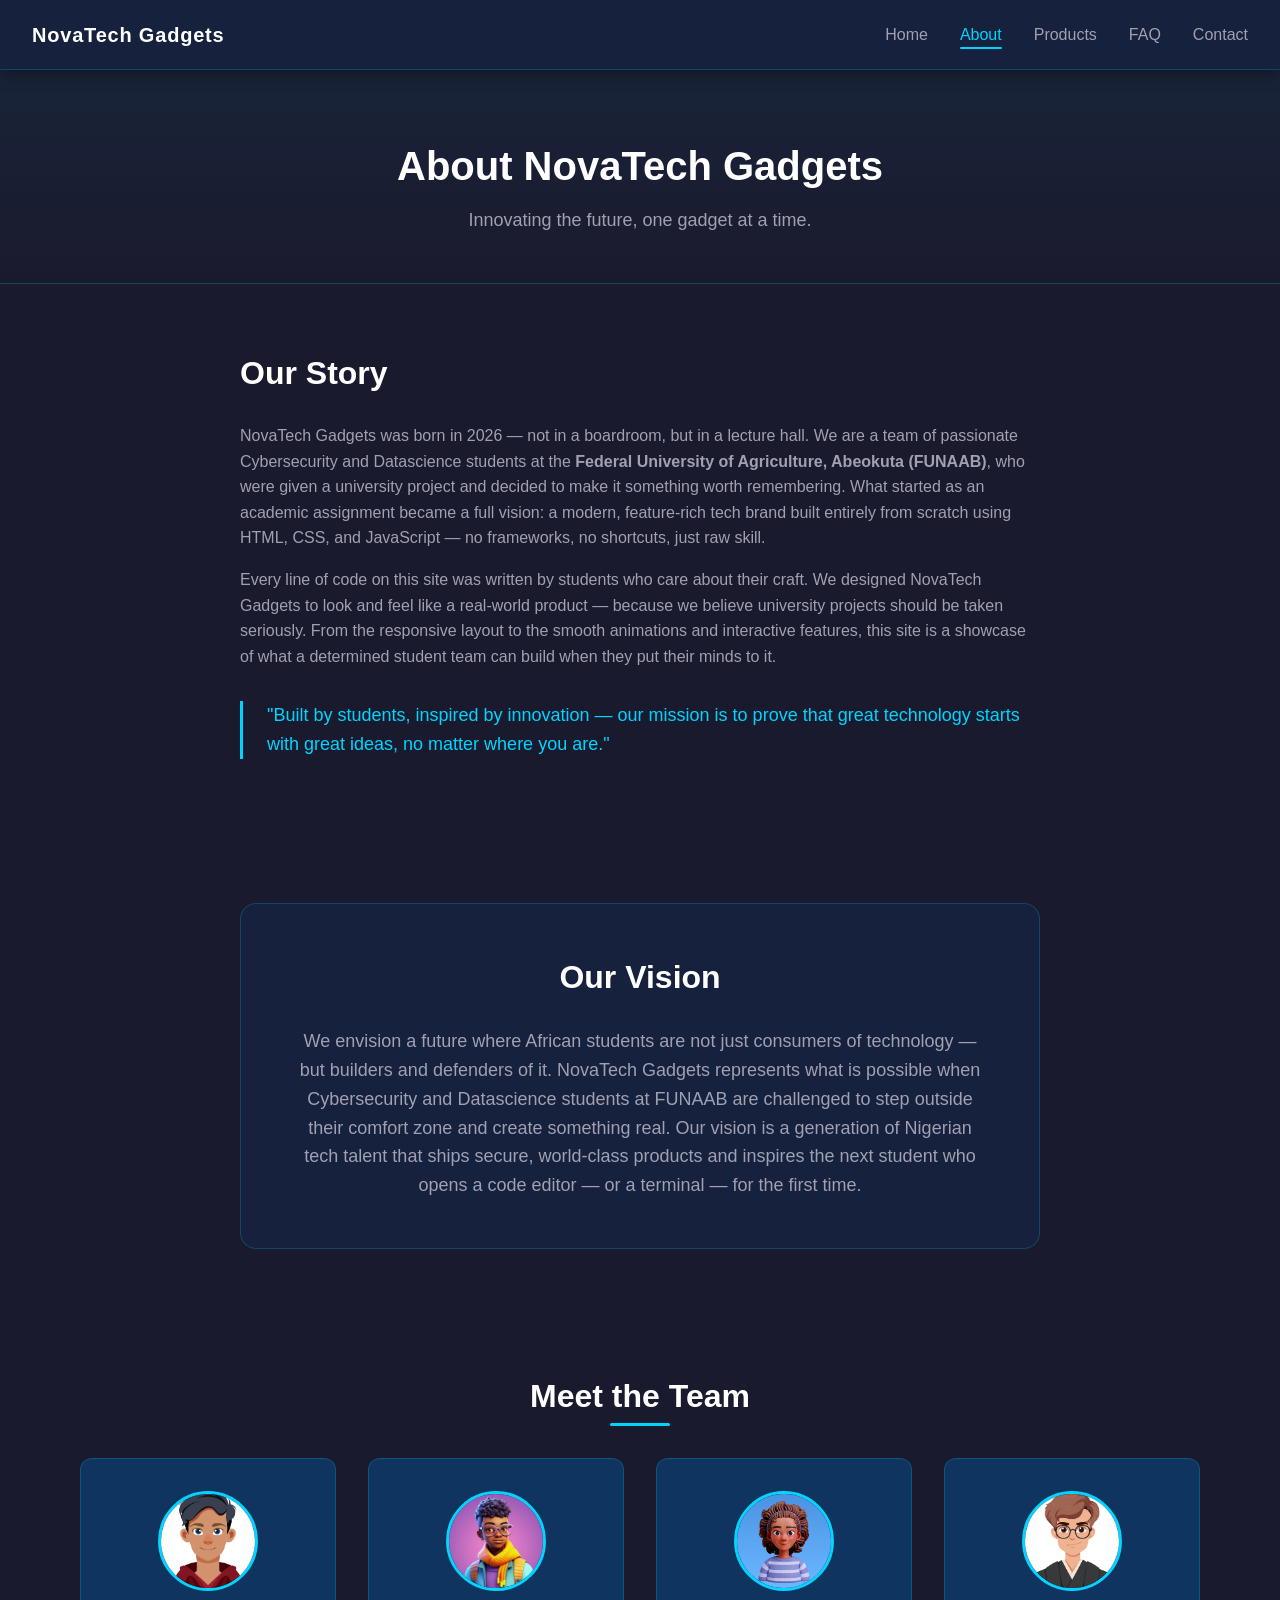
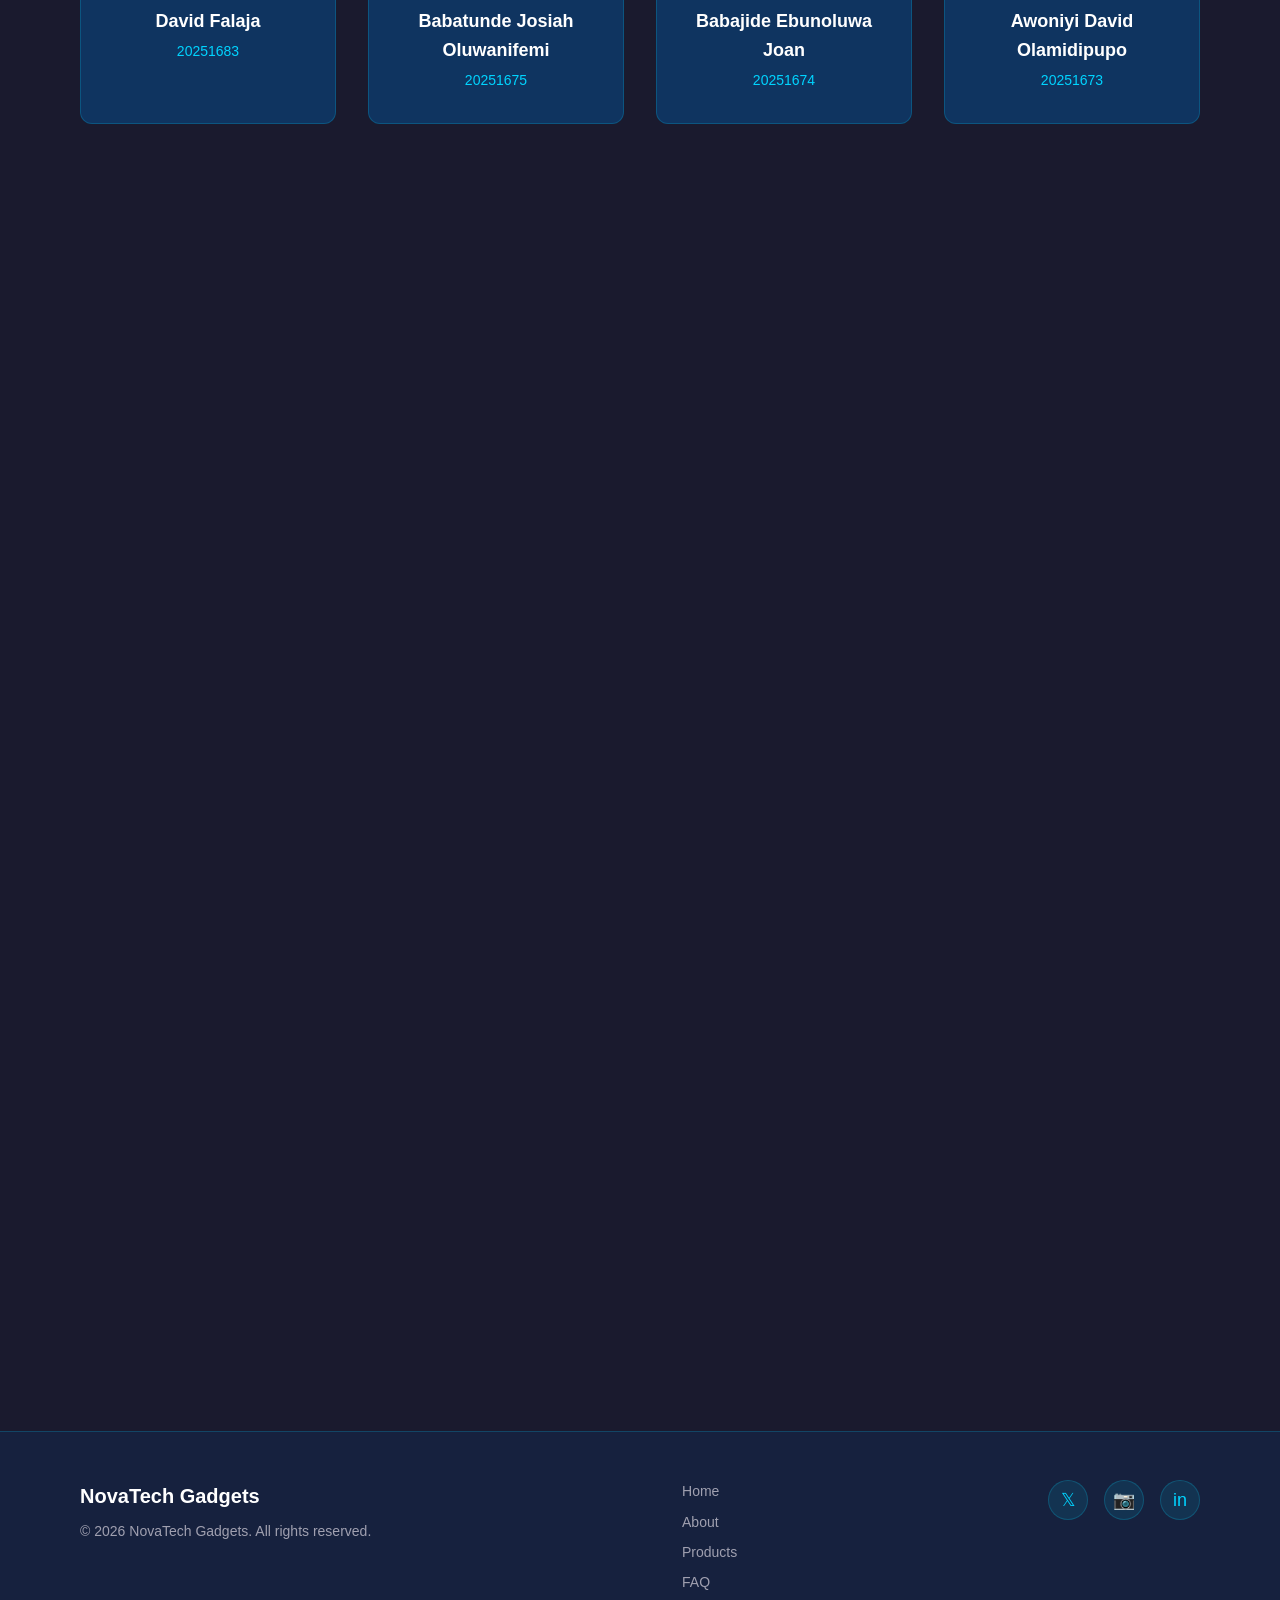
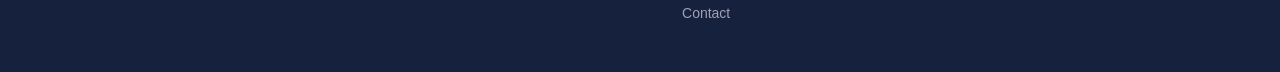
<file: about.html>
<!DOCTYPE html>
<html lang="en">
  <head>
    <meta charset="UTF-8" />
    <meta name="viewport" content="width=device-width, initial-scale=1.0" />
    <meta name="description" content="About NovaTech Gadgets — built by FUNAAB Cybersecurity students (Group 4) in 2026." />
    <title>NovaTech Gadgets — About (GROUP 4)</title>
    <link rel="stylesheet" href="./css/style.css">
  </head>
  <body>

    <!-- ===== NAVBAR ===== -->
     <nav class="navbar" id="navbar">
      <div class="nav-brand" id="logo">NovaTech Gadgets</div>
      <button class="hamburger" id="hamburger" aria-label="Toggle navigation" aria-expanded="false">
        <span class="bar"></span>
        <span class="bar"></span>
        <span class="bar"></span>
      </button>
      <ul class="nav-links" id="nav-links">
        <li><a href="index.html">Home</a></li>
        <li><a href="about.html">About</a></li>
        <li><a href="products.html">Products</a></li>
        <li><a href="faq.html">FAQ</a></li>
        <li><a href="contact.html">Contact</a></li>
      </ul>
    </nav>

    <!-- ===== MAIN CONTENT ===== -->
    <main>

      <!-- Page Header -->
      <div class="page-header" data-animate>
        <h1>About NovaTech Gadgets</h1>
        <p>Innovating the future, one gadget at a time.</p>
      </div>

      <!-- Our Story -->
      <section class="section-story">
        <div class="container">
          <div class="brand-story" data-animate>
            <h2>Our Story</h2>
            <p>
              NovaTech Gadgets was born in 2026 — not in a boardroom, but in a lecture hall.
              We are a team of passionate Cybersecurity and Datascience students at the
              <strong>Federal University of Agriculture, Abeokuta (FUNAAB)</strong>, who were
              given a university project and decided to make it something worth remembering.
              What started as an academic assignment became a full vision: a modern,
              feature-rich tech brand built entirely from scratch using HTML, CSS, and
              JavaScript — no frameworks, no shortcuts, just raw skill.
            </p>
            <p>
              Every line of code on this site was written by students who care about their
              craft. We designed NovaTech Gadgets to look and feel like a real-world product
              — because we believe university projects should be taken seriously. From the
              responsive layout to the smooth animations and interactive features, this site
              is a showcase of what a determined student team can build when they put their
              minds to it.
            </p>
            <p class="mission-statement">
              "Built by students, inspired by innovation — our mission is to prove that great
              technology starts with great ideas, no matter where you are."
            </p>
          </div>
        </div>
      </section>

      <!-- Our Vision -->
      <section class="section-vision">
        <div class="container">
          <div class="vision-section" data-animate>
            <h2>Our Vision</h2>
            <p>
              We envision a future where African students are not just consumers of
              technology — but builders and defenders of it. NovaTech Gadgets represents
              what is possible when Cybersecurity and Datascience students at FUNAAB are challenged to step
              outside their comfort zone and create something real. Our vision is a generation
              of Nigerian tech talent that ships secure, world-class products and inspires the
              next student who opens a code editor — or a terminal — for the first time.
            </p>
          </div>
        </div>
      </section>

      <!-- Meet the Team -->
      <section class="section-team">
        <div class="container">
          <h2 class="section-title" data-animate>Meet the Team</h2>
          <div class="team-grid">

            <div class="team-card" data-animate>
              <img
                class="team-avatar"
                src="images/team/member1.jpg"
                alt="Team Member 1"
                onerror="this.style.background='#0f3460';this.style.minHeight='100px'"
              />
              <h3>David Falaja</h3>
              <p class="team-role">20251683</p>
            </div>

            <div class="team-card" data-animate>
              <img
                class="team-avatar"
                src="images/team/member2.jpg"
                alt="Team Member 2"
                onerror="this.style.background='#0f3460';this.style.minHeight='100px'"
              />
              <h3>Babatunde Josiah Oluwanifemi</h3>
              <p class="team-role">20251675</p>
            </div>

            <div class="team-card" data-animate>
              <img
                class="team-avatar"
                src="images/team/member3.jpg"
                alt="Team Member 3"
                onerror="this.style.background='#0f3460';this.style.minHeight='100px'"
              />
              <h3>Babajide Ebunoluwa Joan</h3>
              <p class="team-role">20251674</p>
            </div>

            <div class="team-card" data-animate>
              <img
                class="team-avatar"
                src="images/team/member4.jpg"
                alt="Team Member 4"
                onerror="this.style.background='#0f3460';this.style.minHeight='100px'"
              />
              <h3>Awoniyi David Olamidipupo</h3>
              <p class="team-role">20251673</p>
            </div>

            <div class="team-card" data-animate>
              <img
                class="team-avatar"
                src="images/team/member5.jpg"
                alt="Team Member 5"
                onerror="this.style.background='#0f3460';this.style.minHeight='100px'"
              />
              <h3>Ayinde Richard Adefowope</h3>
              <p class="team-role">20251748</p>
            </div>

            <div class="team-card" data-animate>
              <img
                class="team-avatar"
                src="images/team/member6.jpg"
                alt="Team Member 6"
                onerror="this.style.background='#0f3460';this.style.minHeight='100px'"
              />
              <h3>Ayinla Aishat Omobolanle</h3>
              <p class="team-role">20251749</p>
            </div>

            <div class="team-card" data-animate>
              <img
                class="team-avatar"
                src="images/team/member7.jpg"
                alt="Team Member 7"
                onerror="this.style.background='#0f3460';this.style.minHeight='100px'"
              />
              <h3>Azaranwoko Dennis</h3>
              <p class="team-role">20251750</p>
            </div>

            <div class="team-card" data-animate>
              <img
                class="team-avatar"
                src="images/team/member8.jpg"
                alt="Team Member 8"
                onerror="this.style.background='#0f3460';this.style.minHeight='100px'"
              />
              <h3>Balogun Judith Ifeoluwa</h3>
              <p class="team-role">20251751</p>
            </div>

            <div class="team-card" data-animate>
              <img
                class="team-avatar"
                src="images/team/member9.jpg"
                alt="Team Member 9"
                onerror="this.style.background='#0f3460';this.style.minHeight='100px'"
              />
              <h3>Beckley Ayomide Moses Adekunle</h3>
              <p class="team-role">20251676</p>
            </div>

            <div class="team-card" data-animate>
              <img
                class="team-avatar"
                src="images/team/member10.jpg"
                alt="Team Member 10"
                onerror="this.style.background='#0f3460';this.style.minHeight='100px'"
              />
              <h3>Bello Oluwatimileyin</h3>
              <p class="team-role">20251677</p>
            </div>

            <div class="team-card" data-animate>
              <img
                class="team-avatar"
                src="images/team/member11.jpg"
                alt="Team Member 11"
                onerror="this.style.background='#0f3460';this.style.minHeight='100px'"
              />
              <h3>Charles Akihgbe Opeyemi</h3>
              <p class="team-role">20251735</p>
            </div>

            <div class="team-card" data-animate>
              <img
                class="team-avatar"
                src="images/team/member12.jpg"
                alt="Team Member 12"
                onerror="this.style.background='#0f3460';this.style.minHeight='100px'"
              />
              <h3>Chijioke Wonderful Chibuike</h3>
              <p class="team-role">20251752</p>
            </div>

            <div class="team-card" data-animate>
              <img
                class="team-avatar"
                src="images/team/member13.jpg"
                alt="Team Member 13"
                onerror="this.style.background='#0f3460';this.style.minHeight='100px'"
              />
              <h3>Dada Samuel Mofoluwaso</h3>
              <p class="team-role">20251754</p>
            </div>

            <div class="team-card" data-animate>
              <img
                class="team-avatar"
                src="images/team/member14.jpg"
                alt="Team Member 14"
                onerror="this.style.background='#0f3460';this.style.minHeight='100px'"
              />
              <h3>Daramola Elizabeth Eniola</h3>
              <p class="team-role">20251678</p>
            </div>

            <div class="team-card" data-animate>
              <img
                class="team-avatar"
                src="images/team/member15.jpg"
                alt="Team Member 15"
                onerror="this.style.background='#0f3460';this.style.minHeight='100px'"
              />
              <h3>Da-souza Damilola Danielson</h3>
              <p class="team-role">20251753</p>
            </div>

          </div>
        </div>
      </section>

      <!-- By the Numbers -->
      <section class="section-stats">
        <div class="container">
          <h2 class="section-title" data-animate>By the Numbers</h2>
          <div class="stats-grid">

            <div class="stat-item" data-animate>
              <span class="stat-number">15</span>
              <span class="stat-label">Team Members</span>
            </div>

            <div class="stat-item" data-animate>
              <span class="stat-number">10+</span>
              <span class="stat-label">Features Built</span>
            </div>

            <div class="stat-item" data-animate>
              <span class="stat-number">2026</span>
              <span class="stat-label">FUNAAB Project</span>
            </div>

          </div>
        </div>
      </section>

    </main>

    <!-- ===== FOOTER ===== -->
    <footer class="footer">
      <div class="footer-content">
        <div class="footer-brand">
          <h3>NovaTech Gadgets</h3>
          <p>© <span id="footerYear"></span> NovaTech Gadgets. All rights reserved.</p>
        </div>
        <nav class="footer-nav" aria-label="Footer navigation">
          <a href="index.html">Home</a>
          <a href="about.html">About</a>
          <a href="products.html">Products</a>
          <a href="faq.html">FAQ</a>
          <a href="contact.html">Contact</a>
        </nav>
        <div class="footer-social">
          <a href="#" target="_blank" rel="noopener noreferrer" aria-label="Twitter">𝕏</a>
          <a href="#" target="_blank" rel="noopener noreferrer" aria-label="Instagram">📷</a>
          <a href="#" target="_blank" rel="noopener noreferrer" aria-label="LinkedIn">in</a>
        </div>
      </div>
    </footer>

    <!-- ===== BACK-TO-TOP ===== -->
    <button class="back-to-top" id="backToTop" aria-label="Back to top">↑</button>

    <script src="./js/main.js"></script>
  </body>
</html>
</file>
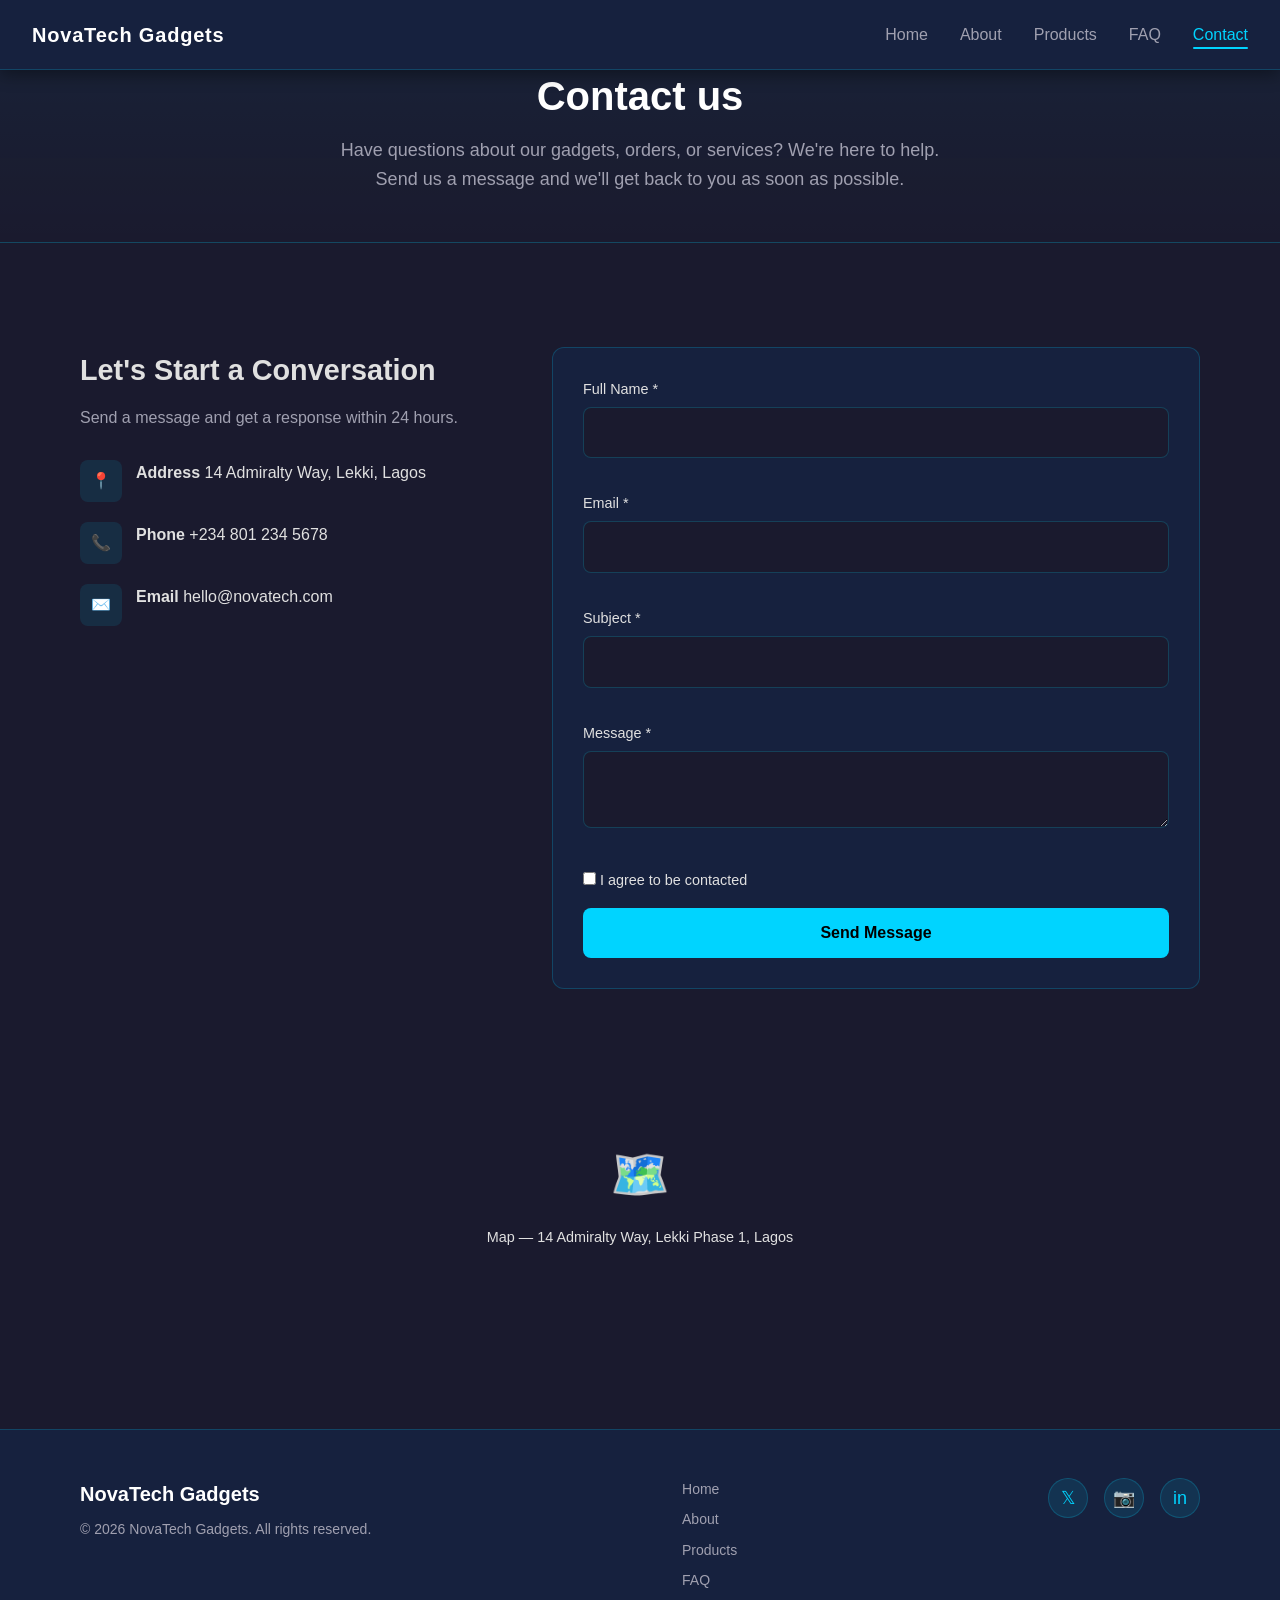
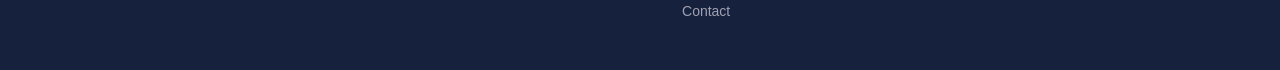
<file: contact.html>
<!DOCTYPE html>
<html lang="en">
<head>
  <meta charset="UTF-8" />
  <meta name="viewport" content="width=device-width, initial-scale=1.0" />
  <title>NovaTech — contact (GROUP 4)</title>
  <link rel="stylesheet" href="./css/style.css" />
</head>
<body>

  <!-- ── Navigation ── -->
  <nav class="navbar" id="navbar">
      <div class="nav-brand" id="logo">NovaTech Gadgets</div>
      <button class="hamburger" id="hamburger" aria-label="Toggle navigation" aria-expanded="false">
        <span class="bar"></span>
        <span class="bar"></span>
        <span class="bar"></span>
      </button>
      <ul class="nav-links" id="nav-links">
        <li><a href="index.html">Home</a></li>
        <li><a href="about.html">About</a></li>
        <li><a href="products.html">Products</a></li>
        <li><a href="faq.html">FAQ</a></li>
        <li><a href="contact.html">Contact</a></li>
      </ul>
  </nav>

  <!-- Page Header -->
  <div class="page-header" data-animate>
      <h1>Contact us</h1>
      <p>Have questions about our gadgets, orders, or services?
          We're here to help. Send us a message and we'll get back to you as soon as possible.</p>
  </div>

  <!-- ── Contact Section ── -->
  <section class="section">
  <div class="container">
    <div class="contact-layout">

      <!-- CONTACT INFO -->
      <div class="contact-info">
        <h2>Let's Start a Conversation</h2>
        <p>Send a message and get a response within 24 hours.</p>

        <div class="contact-item">
          <div class="contact-icon">📍</div>
          <div class="contact-item-text">
            <strong>Address</strong>
            <span>14 Admiralty Way, Lekki, Lagos</span>
          </div>
        </div>

        <div class="contact-item">
          <div class="contact-icon">📞</div>
          <div class="contact-item-text">
            <strong>Phone</strong>
            <span>+234 801 234 5678</span>
          </div>
        </div>

        <div class="contact-item">
          <div class="contact-icon">✉️</div>
          <div class="contact-item-text">
            <strong>Email</strong>
            <span>hello@novatech.com</span>
          </div>
        </div>
      </div>

      <!-- FORM -->
      <div class="contact-form-card">

        <form id="contactForm">

          <div class="form-group">
            <label>Full Name *</label>
            <input id="name" class="form-control" type="text">
            <div class="error-msg"></div>
          </div>

          <div class="form-group">
            <label>Email *</label>
            <input id="email" class="form-control" type="email">
            <div class="error-msg"></div>
          </div>

          <div class="form-group">
            <label>Subject *</label>
            <input id="subject" class="form-control" type="text">
            <div class="error-msg"></div>
          </div>

          <div class="form-group">
            <label>Message *</label>
            <textarea id="message" class="form-control"></textarea>
            <div class="error-msg"></div>
          </div>

          <div class="form-group checkbox">
            <label>
              <input type="checkbox" id="consent">
              I agree to be contacted
            </label>
          </div>

          <button type="submit" class="submit-btn">Send Message</button>

        </form>

        <div id="formSuccess" class="form-success">
          Message sent successfully.
        </div>

      </div>

    </div>
  </div>
</section>

  <!-- ── Map Placeholder ── -->
  <section style="padding: 0 0 96px;">
    <div class="container">
      <div style="background:var(--surface); border:1px solid var(--border); border-radius:16px; height:280px; display:flex; align-items:center; justify-content:center; flex-direction:column; gap:12px;">
        <div style="font-size:3rem;">🗺️</div>
        <p style="color:var(--muted); font-size:0.9rem;">Map — 14 Admiralty Way, Lekki Phase 1, Lagos</p>
      </div>
    </div>
  </section>

  <!-- ===== FOOTER ===== -->
    <footer class="footer">
      <div class="footer-content">
        <div class="footer-brand">
          <h3>NovaTech Gadgets</h3>
          <p>© <span id="footerYear"></span> NovaTech Gadgets. All rights reserved.</p>
        </div>
        <nav class="footer-nav" aria-label="Footer navigation">
          <a href="index.html">Home</a>
          <a href="about.html">About</a>
          <a href="products.html">Products</a>
          <a href="faq.html">FAQ</a>
          <a href="contact.html">Contact</a>
        </nav>
        <div class="footer-social">
          <a href="#" target="_blank" rel="noopener noreferrer" aria-label="Twitter">𝕏</a>
          <a href="#" target="_blank" rel="noopener noreferrer" aria-label="Instagram">📷</a>
          <a href="#" target="_blank" rel="noopener noreferrer" aria-label="LinkedIn">in</a>
        </div>
      </div>
    </footer>

    <!-- ===== BACK-TO-TOP ===== -->
    <button class="back-to-top" id="backToTop" aria-label="Back to top">↑</button>
    <script src="./js/main.js"></script>
</body>
</html>
</file>
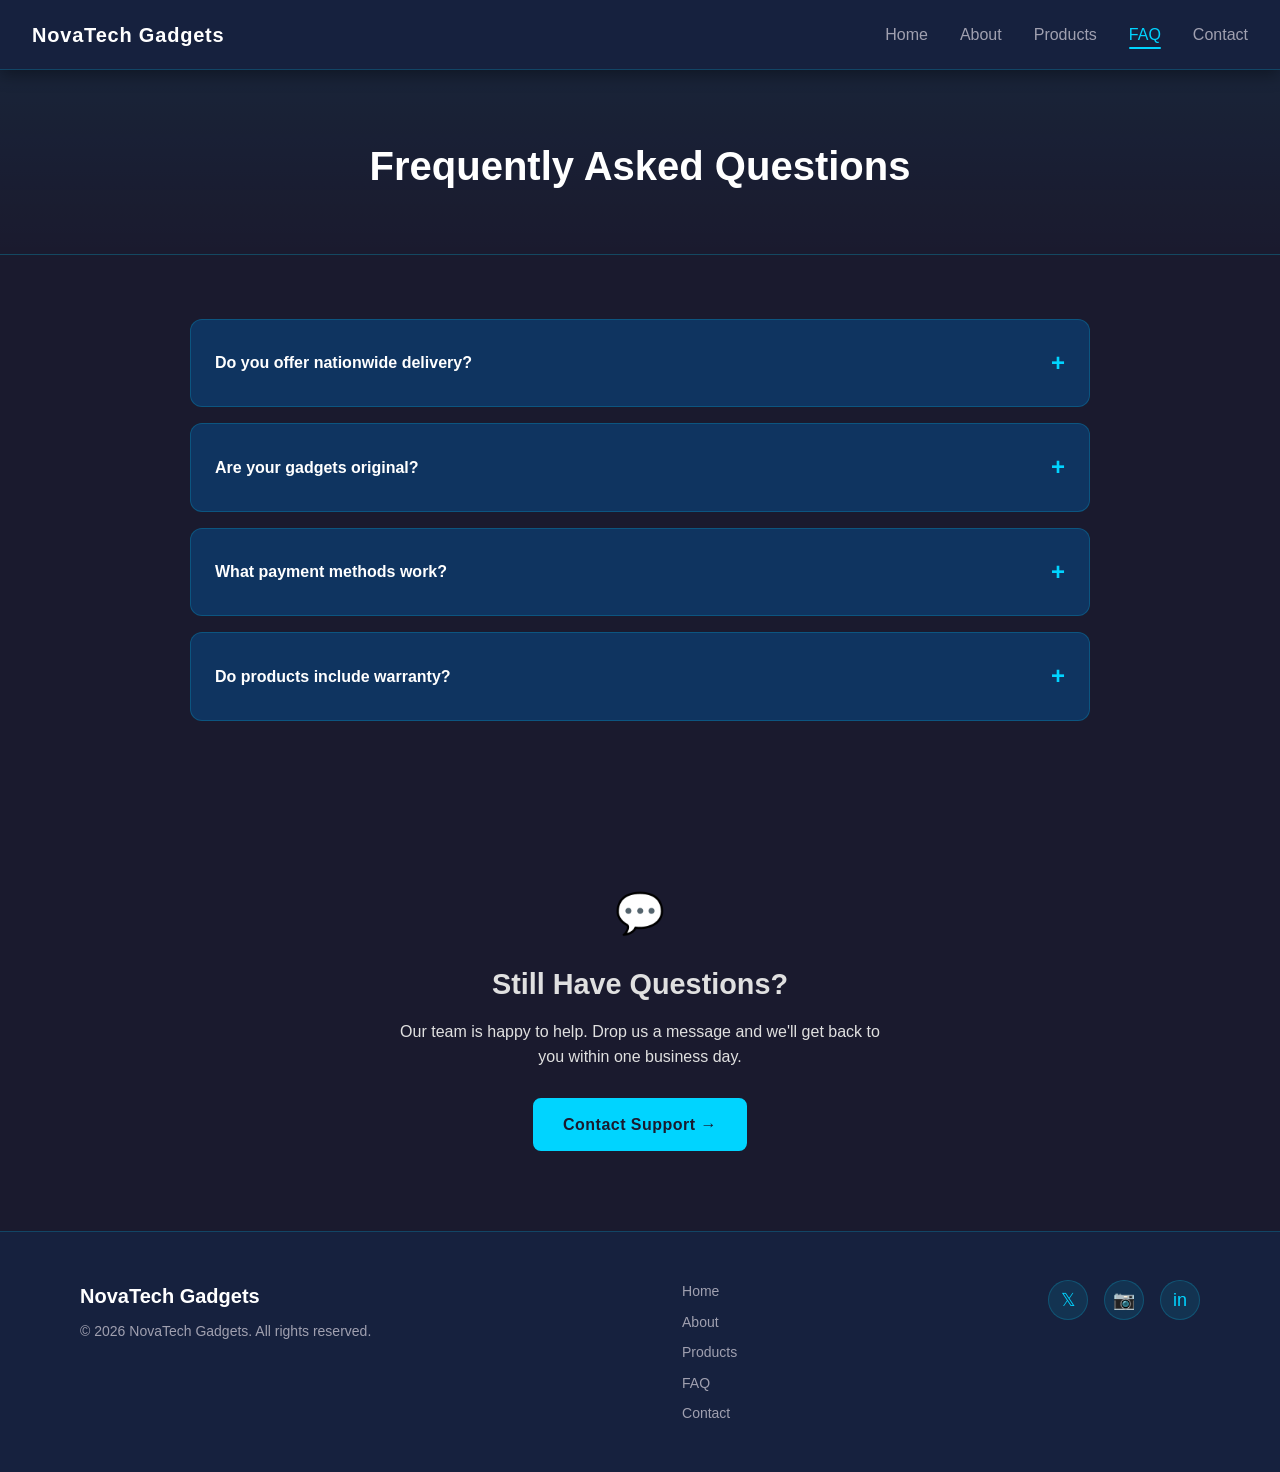
<file: faq.html>
<!DOCTYPE html>
<html lang="en">
    <head>
        <meta charset="UTF-8" />
        <meta name="viewport" content="width=device-width, initial-scale=1.0" />
        <meta name="description" content="Frequently asked questions" />
        <title>NovaTech Gadgets — FAQ (GROUP 4)</title>
        <link rel="stylesheet" href="./css/style.css">
    </head>
    <body>

        <!-- ===== NAVBAR ===== -->
        <nav class="navbar" id="navbar">
        <div class="nav-brand" id="logo">NovaTech Gadgets</div>
        <button class="hamburger" id="hamburger" aria-label="Toggle navigation" aria-expanded="false">
            <span class="bar"></span>
            <span class="bar"></span>
            <span class="bar"></span>
        </button>
        <ul class="nav-links" id="nav-links">
            <li><a href="index.html">Home</a></li>
            <li><a href="about.html">About</a></li>
            <li><a href="products.html">Products</a></li>
            <li><a href="faq.html">FAQ</a></li>
            <li><a href="contact.html">Contact</a></li>
        </ul>
        </nav>

        <!-- ===== MAIN CONTENT ===== -->
        <main>
            <!-- Page Header -->
            <div class="page-header" data-animate>
                <h1>Frequently Asked Questions</h1>
            </div>

            <section class="section-faq">
                <div class="container">
                    <div class="faq-container">

                        <div class="faq-item" data-animate>
                            <button class="faq-question">
                            Do you offer nationwide delivery?
                            <span class="faq-icon">+</span>
                            </button>
                            <div class="faq-answer">
                            <p>Yes. Delivery works across Nigeria. Time depends on location.</p>
                            </div>
                        </div>

                        <div class="faq-item" data-animate>
                            <button class="faq-question">
                            Are your gadgets original?
                            <span class="faq-icon">+</span>
                            </button>
                            <div class="faq-answer">
                            <p>Yes. Products come from verified suppliers and tested sources.</p>
                            </div>
                        </div>

                        <div class="faq-item" data-animate>
                            <button class="faq-question">
                            What payment methods work?
                            <span class="faq-icon">+</span>
                            </button>
                            <div class="faq-answer">
                            <p>Card payments, bank transfer, and online checkout options.</p>
                            </div>
                        </div>

                        <div class="faq-item" data-animate>
                            <button class="faq-question">
                            Do products include warranty?
                            <span class="faq-icon">+</span>
                            </button>
                            <div class="faq-answer">
                            <p>Yes. Warranty depends on product type. Details appear on product pages.</p>
                            </div>
                        </div>

                    </div>
                </div>
            </section>

            <!-- ── Still Have Questions ── -->
            <section style="padding: 80px 0; background: var(--surface); border-top: 1px solid var(--border);">
                <div class="container" style="text-align:center;">
                <div style="font-size:2.5rem; margin-bottom:16px;">💬</div>
                <h2 style="font-size:1.8rem; margin-bottom:12px;">Still Have Questions?</h2>
                <p style="color:var(--muted); max-width:480px; margin:0 auto 28px;">
                    Our team is happy to help. Drop us a message and we'll get back to you within one business day.
                </p>
                <a href="contact.html" class="btn btn-primary">Contact Support →</a>
                </div>
            </section>
        </main>
        
        <!-- ===== FOOTER ===== -->
        <footer class="footer">
        <div class="footer-content">
            <div class="footer-brand">
            <h3>NovaTech Gadgets</h3>
            <p>© <span id="footerYear"></span> NovaTech Gadgets. All rights reserved.</p>
            </div>
            <nav class="footer-nav" aria-label="Footer navigation">
            <a href="index.html">Home</a>
            <a href="about.html">About</a>
            <a href="products.html">Products</a>
            <a href="faq.html">FAQ</a>
            <a href="contact.html">Contact</a>
            </nav>
            <div class="footer-social">
            <a href="#" target="_blank" rel="noopener noreferrer" aria-label="Twitter">𝕏</a>
            <a href="#" target="_blank" rel="noopener noreferrer" aria-label="Instagram">📷</a>
            <a href="#" target="_blank" rel="noopener noreferrer" aria-label="LinkedIn">in</a>
            </div>
        </div>
        </footer>

        <!-- ===== BACK-TO-TOP ===== -->
        <button class="back-to-top" id="backToTop" aria-label="Back to top">↑</button>

        <script src="./js/main.js"></script>
  </body>
</html>
</file>
<file: css/style.css>
/* ==========================================================================
   NovaTech Gadgets — style.css
   Task 2: Design tokens, reset, and global styles
   ========================================================================== */

/* --------------------------------------------------------------------------
   1. CSS Custom Properties (Design Tokens)
   -------------------------------------------------------------------------- */
:root {
  /* Colours */
  --bg-primary:      #1a1a2e;
  --bg-secondary:    #16213e;
  --bg-card:         #0f3460;
  --accent:          #00d4ff;
  --accent-hover:    #00b8d9;
  --text-primary:    #e0e0e0;
  --text-secondary:  #a0a0b0;
  --text-heading:    #ffffff;
  --text-error:      #ff6b6b;
  --text-success:    #00d4ff;
  --border-colour:   rgba(0, 212, 255, 0.2);

  /* Spacing scale */
  --space-xs:   0.25rem;   /*  4px */
  --space-sm:   0.5rem;    /*  8px */
  --space-md:   1rem;      /* 16px */
  --space-lg:   1.5rem;    /* 24px */
  --space-xl:   2rem;      /* 32px */
  --space-2xl:  3rem;      /* 48px */
  --space-3xl:  4rem;      /* 64px */

  /* Border radius */
  --radius-sm:   4px;
  --radius-md:   8px;
  --radius-lg:   12px;
  --radius-xl:   16px;
  --radius-full: 9999px;

  /* Box shadows */
  --shadow-sm:  0 2px 8px rgba(0, 0, 0, 0.3);
  --shadow-md:  0 4px 16px rgba(0, 0, 0, 0.4);
  --shadow-lg:  0 8px 32px rgba(0, 0, 0, 0.5);
  --shadow-accent: 0 4px 20px rgba(0, 212, 255, 0.25);

  /* Typography */
  --font-stack: 'Segoe UI', Tahoma, Geneva, Verdana, sans-serif;
  --font-size-base: 1rem;
  --font-size-sm:   0.875rem;
  --font-size-lg:   1.125rem;
  --font-size-xl:   1.25rem;
  --font-size-2xl:  1.5rem;
  --font-size-3xl:  2rem;
  --font-size-4xl:  2.5rem;
  --line-height-base: 1.6;
  --line-height-tight: 1.2;

  /* Transitions */
  --transition-fast:   150ms ease;
  --transition-base:   300ms ease;
  --transition-slow:   600ms ease;

  /* Layout */
  --container-max: 1200px;
  --navbar-height: 70px;
}

/* --------------------------------------------------------------------------
   2. CSS Reset / Normalise
   -------------------------------------------------------------------------- */
*,
*::before,
*::after {
  box-sizing: border-box;
  margin: 0;
  padding: 0;
}

html {
  font-size: 100%;
  scroll-behavior: smooth;
  -webkit-text-size-adjust: 100%;
}

body {
  min-height: 100vh;
  text-rendering: optimizeSpeed;
  line-height: var(--line-height-base);
}

img,
picture,
video,
canvas,
svg {
  display: block;
  max-width: 100%;
}

input,
button,
textarea,
select {
  font: inherit;
}

p,
h1,
h2,
h3,
h4,
h5,
h6 {
  overflow-wrap: break-word;
}

ul,
ol {
  list-style: none;
}

a {
  text-decoration: none;
  color: inherit;
}

button {
  cursor: pointer;
  border: none;
  background: none;
}

/* --------------------------------------------------------------------------
   3. Global Body Styles
   -------------------------------------------------------------------------- */
body {
  background-color: var(--bg-primary);
  color: var(--text-primary);
  font-family: var(--font-stack);
  font-size: var(--font-size-base);
  line-height: var(--line-height-base);
}

/* --------------------------------------------------------------------------
   4. Utility Classes
   -------------------------------------------------------------------------- */

/* .container — centred, max-width wrapper */
.container {
  width: 90%;
  max-width: var(--container-max);
  margin-inline: auto;
  padding-inline: var(--space-md);
}

/* .btn — base button style */
.btn {
  display: inline-block;
  padding: 0.75rem 1.75rem;
  border-radius: var(--radius-md);
  font-size: var(--font-size-base);
  font-weight: 600;
  letter-spacing: 0.03em;
  text-align: center;
  transition: background-color var(--transition-base),
              color var(--transition-base),
              box-shadow var(--transition-base),
              transform var(--transition-fast);
  cursor: pointer;
  border: 2px solid transparent;
}

.btn:focus-visible {
  outline: 2px solid var(--accent);
  outline-offset: 3px;
}

.btn:active {
  transform: translateY(1px);
}

/* .btn-primary — filled accent button */
.btn-primary {
  background-color: var(--accent);
  color: var(--bg-primary);
  border-color: var(--accent);
}

.btn-primary:hover {
  background-color: var(--accent-hover);
  border-color: var(--accent-hover);
  box-shadow: var(--shadow-accent);
  transform: translateY(-2px);
}

/* .section-title — shared heading style for section headings */
.section-title {
  font-size: var(--font-size-3xl);
  font-weight: 700;
  color: var(--text-heading);
  text-align: center;
  margin-bottom: var(--space-xl);
  line-height: var(--line-height-tight);
  position: relative;
}

.section-title::after {
  content: '';
  display: block;
  width: 60px;
  height: 3px;
  background-color: var(--accent);
  border-radius: var(--radius-full);
  margin: var(--space-sm) auto 0;
}

/* --------------------------------------------------------------------------
   5. Scroll Animation Classes
   -------------------------------------------------------------------------- */

/* Initial hidden state — applied on page load to animatable elements */
.animate-hidden {
  opacity: 0;
  transform: translateY(30px);
  transition: opacity 0.6s ease, transform 0.6s ease;
}

/* Visible state — added by IntersectionObserver when element enters viewport */
.animate-visible {
  opacity: 1;
  transform: translateY(0);
}

/* Respect user's reduced-motion preference — skip all animations */
@media (prefers-reduced-motion: reduce) {
  .animate-hidden {
    opacity: 1;
    transform: none;
    transition: none;
  }
}

/* ==========================================================================
   Task 3: Navbar and Hamburger Menu Styles
   ========================================================================== */

/* --------------------------------------------------------------------------
   6. Navbar
   -------------------------------------------------------------------------- */
.navbar {
  position: fixed;
  top: 0;
  left: 0;
  width: 100%;
  z-index: 1000;
  background-color: var(--bg-secondary);
  padding: 0 var(--space-xl);
  height: var(--navbar-height);
  display: flex;
  align-items: center;
  justify-content: space-between;
  box-shadow: var(--shadow-md);
  border-bottom: 1px solid var(--border-colour);
}

/* --------------------------------------------------------------------------
   7. Nav Brand
   -------------------------------------------------------------------------- */
.nav-brand {
  font-size: var(--font-size-xl);
  font-weight: 700;
  color: var(--text-heading);
  letter-spacing: 0.04em;
  white-space: nowrap;
}

/* --------------------------------------------------------------------------
   8. Nav Links
   -------------------------------------------------------------------------- */
.nav-links {
  display: flex;
  align-items: center;
  gap: var(--space-xl);
}

.nav-links a {
  color: var(--text-secondary);
  font-size: var(--font-size-base);
  font-weight: 500;
  padding: var(--space-xs) 0;
  position: relative;
  transition: color var(--transition-base);
}

/* Underline slide-in on hover */
.nav-links a::after {
  content: '';
  position: absolute;
  bottom: -2px;
  left: 0;
  width: 0;
  height: 2px;
  background-color: var(--accent);
  border-radius: var(--radius-full);
  transition: width var(--transition-base);
}

.nav-links a:hover {
  color: var(--text-heading);
}

.nav-links a:hover::after {
  width: 100%;
}

/* Active page link */
.nav-links a.active {
  color: var(--accent);
}

.nav-links a.active::after {
  width: 100%;
}

#logo{
  cursor: pointer;
}

/* --------------------------------------------------------------------------
   9. Hamburger Button
   -------------------------------------------------------------------------- */
.hamburger {
  display: none;
  flex-direction: column;
  justify-content: center;
  align-items: center;
  gap: 5px;
  /* WCAG 2.5.5 — minimum 44×44px tap target */
  min-width: 44px;
  min-height: 44px;
  padding: var(--space-sm);
  background: none;
  border: none;
  cursor: pointer;
  border-radius: var(--radius-sm);
  transition: background-color var(--transition-fast);
}

.hamburger:focus-visible {
  outline: 2px solid var(--accent);
  outline-offset: 2px;
}

.hamburger:hover {
  background-color: rgba(0, 212, 255, 0.08);
}

/* Individual bar spans */
.bar {
  display: block;
  width: 25px;
  height: 3px;
  background-color: var(--text-primary);
  border-radius: var(--radius-full);
  transition: transform var(--transition-base),
              opacity var(--transition-base),
              background-color var(--transition-base);
}

/* Open state — bars transform into × shape */
.hamburger.open .bar:nth-child(1) {
  transform: translateY(8px) rotate(45deg);
}

.hamburger.open .bar:nth-child(2) {
  opacity: 0;
}

.hamburger.open .bar:nth-child(3) {
  transform: translateY(-8px) rotate(-45deg);
}

/* --------------------------------------------------------------------------
   10. Mobile Navigation (≤ 768px)
   -------------------------------------------------------------------------- */
@media (max-width: 768px) {
  .navbar {
    flex-wrap: wrap;
    height: auto;
    padding: var(--space-sm) var(--space-lg);
  }

  .hamburger {
    display: flex;
  }

  .nav-links {
    /* Hidden by default — slide down via max-height transition */
    flex-direction: column;
    align-items: flex-start;
    gap: 0;
    width: 100%;
    max-height: 0;
    overflow: hidden;
    transition: max-height var(--transition-base);
  }

  /* Open state — triggered by JS adding .nav-open to .nav-links */
  .nav-links.nav-open {
    max-height: 300px;
  }

  .nav-links a {
    display: block;
    width: 100%;
    padding: var(--space-sm) 0;
    border-bottom: 1px solid var(--border-colour);
    color: var(--text-secondary);
  }

  .nav-links a:last-child {
    border-bottom: none;
  }

  .nav-links a::after {
    display: none;
  }

  .nav-links a:hover,
  .nav-links a.active {
    color: var(--accent);
  }
}


/* ==========================================================================
   Task 4: Footer, Back-to-Top, and all component styles
   ========================================================================== */

/* --------------------------------------------------------------------------
   11. General Page Layout
   -------------------------------------------------------------------------- */

/* Push main content below the fixed navbar */
main {
  padding-top: var(--navbar-height);
}

/* Standard section padding */
section {
  padding: var(--space-3xl) 0;
}

/* --------------------------------------------------------------------------
   12. Footer
   -------------------------------------------------------------------------- */
.footer {
  background-color: var(--bg-secondary);
  border-top: 1px solid var(--border-colour);
  padding: var(--space-2xl) 0;
  margin-top: auto;
}

.footer-content {
  display: flex;
  flex-wrap: wrap;
  align-items: flex-start;
  justify-content: space-between;
  gap: var(--space-xl);
  width: 90%;
  max-width: var(--container-max);
  margin-inline: auto;
  padding-inline: var(--space-md);
}

.footer-brand h3 {
  font-size: var(--font-size-xl);
  font-weight: 700;
  color: var(--text-heading);
  margin-bottom: var(--space-sm);
}

.footer-brand p {
  color: var(--text-secondary);
  font-size: var(--font-size-sm);
}

.footer-nav {
  display: flex;
  flex-direction: column;
  gap: var(--space-sm);
}

.footer-nav a {
  color: var(--text-secondary);
  font-size: var(--font-size-sm);
  transition: color var(--transition-base);
}

.footer-nav a:hover {
  color: var(--accent);
}

.footer-social {
  display: flex;
  gap: var(--space-md);
  align-items: center;
}

.footer-social a {
  display: inline-flex;
  align-items: center;
  justify-content: center;
  width: 40px;
  height: 40px;
  border-radius: var(--radius-full);
  background-color: rgba(0, 212, 255, 0.1);
  color: var(--accent);
  font-size: var(--font-size-lg);
  transition: background-color var(--transition-base),
              transform var(--transition-fast);
  border: 1px solid var(--border-colour);
}

.footer-social a:hover {
  background-color: var(--accent);
  color: var(--bg-primary);
  transform: translateY(-2px);
}

@media (max-width: 600px) {
  .footer-content {
    flex-direction: column;
    align-items: center;
    text-align: center;
  }

  .footer-nav {
    flex-direction: row;
    flex-wrap: wrap;
    justify-content: center;
  }

  .footer-social {
    justify-content: center;
  }
}

/* --------------------------------------------------------------------------
   13. Back-to-Top Button
   -------------------------------------------------------------------------- */
.back-to-top {
  position: fixed;
  bottom: 2rem;
  right: 2rem;
  z-index: 999;
  width: 48px;
  height: 48px;
  border-radius: var(--radius-full);
  background-color: var(--accent);
  color: var(--bg-primary);
  font-size: var(--font-size-xl);
  font-weight: 700;
  display: flex;
  align-items: center;
  justify-content: center;
  box-shadow: var(--shadow-accent);
  border: none;
  cursor: pointer;

  /* Hidden by default */
  opacity: 0;
  pointer-events: none;
  transition: opacity 300ms ease, transform var(--transition-fast);
}

.back-to-top:hover {
  background-color: var(--accent-hover);
  transform: translateY(-3px);
}

.back-to-top:focus-visible {
  outline: 2px solid var(--accent);
  outline-offset: 3px;
}

/* Visible state — toggled by JS */
.back-to-top.visible {
  opacity: 1;
  pointer-events: auto;
}

/* --------------------------------------------------------------------------
   14. Product Cards
   -------------------------------------------------------------------------- */
.products-grid {
  display: grid;
  grid-template-columns: repeat(auto-fill, minmax(260px, 1fr));
  gap: var(--space-xl);
}

.product-card {
  background-color: var(--bg-card);
  border-radius: var(--radius-lg);
  box-shadow: var(--shadow-md);
  overflow: hidden;
  display: flex;
  flex-direction: column;
  transition: transform var(--transition-base),
              box-shadow var(--transition-base);
  border: 1px solid var(--border-colour);
}

.product-card:hover {
  transform: translateY(-6px);
  box-shadow: var(--shadow-accent);
}

.product-card img {
  width: 100%;
  aspect-ratio: 4 / 3;
  object-fit: cover;
  background-color: var(--bg-secondary);
}

.product-card-body {
  padding: var(--space-lg);
  display: flex;
  flex-direction: column;
  flex: 1;
  gap: var(--space-sm);
}

.product-name {
  font-size: var(--font-size-lg);
  font-weight: 600;
  color: var(--text-heading);
  line-height: var(--line-height-tight);
}

.product-desc {
  font-size: var(--font-size-sm);
  color: var(--text-secondary);
  flex: 1;
  line-height: var(--line-height-base);
}

.product-price {
  font-size: var(--font-size-xl);
  font-weight: 700;
  color: var(--accent);
  margin-top: var(--space-sm);
}

/* Responsive product grid breakpoints */
@media (max-width: 320px) {
  .products-grid {
    grid-template-columns: 1fr;
  }
}

@media (min-width: 768px) {
  .products-grid {
    grid-template-columns: repeat(2, 1fr);
  }
}

@media (min-width: 1280px) {
  .products-grid {
    grid-template-columns: repeat(4, 1fr);
  }
}

/* --------------------------------------------------------------------------
   15. Filter Buttons
   -------------------------------------------------------------------------- */
.filter-buttons {
  display: flex;
  flex-wrap: wrap;
  gap: var(--space-sm);
  justify-content: center;
  margin-bottom: var(--space-xl);
}

.filter-btn {
  padding: 0.5rem 1.25rem;
  border-radius: var(--radius-full);
  font-size: var(--font-size-sm);
  font-weight: 500;
  color: var(--text-secondary);
  background-color: transparent;
  border: 1px solid var(--border-colour);
  cursor: pointer;
  transition: background-color var(--transition-base),
              color var(--transition-base),
              border-color var(--transition-base),
              box-shadow var(--transition-base);
}

.filter-btn:hover {
  color: var(--text-heading);
  border-color: var(--accent);
  box-shadow: 0 0 0 1px var(--accent);
}

.filter-btn:focus-visible {
  outline: 2px solid var(--accent);
  outline-offset: 2px;
}

/* Active state — filled accent background */
.filter-btn.active {
  background-color: var(--accent);
  color: var(--bg-primary);
  border-color: var(--accent);
  font-weight: 600;
}

/* =========================
   16. FAQ SECTION
   ========================= */

.section-faq {
  padding: var(--space-3xl) 0;
}

.faq-container {
  max-width: 900px;
  margin: 0 auto;
}

.faq-item {
  background-color: var(--bg-card);
  border: 1px solid var(--border-colour);
  border-radius: var(--radius-lg);
  margin-bottom: var(--space-md);
  overflow: hidden;
  transition: box-shadow var(--transition-base);
}

.faq-item:hover {
  box-shadow: var(--shadow-accent);
}

.faq-question {
  width: 100%;
  padding: var(--space-lg);
  display: flex;
  justify-content: space-between;
  align-items: center;
  font-weight: 600;
  color: var(--text-heading);
  cursor: pointer;
  background: transparent;
  text-align: left;
}

.faq-icon {
  font-size: 1.5rem;
  transition: transform var(--transition-base);
  color: var(--accent);
}

.faq-item.active .faq-icon {
  transform: rotate(45deg);
}

.faq-answer {
  max-height: 0;
  overflow: hidden;
  transition: max-height var(--transition-base);
}

.faq-answer p {
  padding: 0 var(--space-lg) var(--space-lg);
  color: var(--text-secondary);
  line-height: var(--line-height-base);
}


/* ============================================
   17. CONTACT PAGE
   ============================================ */
.contact-layout {
  display: grid;
  grid-template-columns: 1fr 1.5fr;
  gap: 40px;
  margin-top: 40px;
}

/* INFO */
.contact-info h2 {
  font-size: 1.8rem;
  margin-bottom: 12px;
}

.contact-info p {
  color: var(--text-secondary);
  margin-bottom: 30px;
}

.contact-item {
  display: flex;
  gap: 14px;
  margin-bottom: 20px;
}

.contact-icon {
  width: 42px;
  height: 42px;
  display: flex;
  align-items: center;
  justify-content: center;
  background: rgba(0, 212, 255, 0.1);
  border-radius: 8px;
}

/* FORM CARD */
.contact-form-card {
  background: var(--bg-secondary);
  padding: 30px;
  border-radius: 12px;
  border: 1px solid var(--border-colour);
}

/* FORM */
.form-group {
  margin-bottom: 16px;
}

.form-group label {
  display: block;
  margin-bottom: 6px;
  font-size: 0.9rem;
  color: var(--text-primary);
}

.form-control {
  width: 100%;
  padding: 12px;
  border-radius: 8px;
  border: 1px solid var(--border-colour);
  background: var(--bg-primary);
  color: var(--text-primary);
  outline: none;
}

.form-control:focus {
  border-color: var(--accent);
}

/* ERROR */
.error-msg {
  font-size: 0.8rem;
  color: var(--text-error);
  margin-top: 4px;
  min-height: 14px;
}

.form-group.error .form-control {
  border-color: var(--text-error);
}

/* BUTTON */
.submit-btn {
  width: 100%;
  padding: 12px;
  background: var(--accent);
  border: none;
  border-radius: 8px;
  font-weight: bold;
  cursor: pointer;
}

.submit-btn:hover {
  background: var(--accent-hover);
}

/* SUCCESS */
.form-success {
  display: none;
  text-align: center;
  padding: 20px;
  color: var(--text-success);
}

/* RESPONSIVE */
@media (max-width: 768px) {
  .contact-layout {
    grid-template-columns: 1fr;
  }
}


/* --------------------------------------------------------------------------
   18. Hero Section (index.html)
   -------------------------------------------------------------------------- */
.hero {
  min-height: 100vh;
  display: flex;
  align-items: center;
  justify-content: center;
  text-align: center;
  padding: var(--space-3xl) var(--space-md);
  background: radial-gradient(ellipse at 50% 40%, rgba(0, 212, 255, 0.08) 0%, transparent 70%),
              var(--bg-primary);
  position: relative;
  overflow: hidden;
}

.hero-content {
  max-width: 700px;
  display: flex;
  flex-direction: column;
  align-items: center;
  gap: var(--space-lg);
}

.hero-title {
  font-size: clamp(var(--font-size-3xl), 6vw, var(--font-size-4xl));
  font-weight: 800;
  color: var(--text-heading);
  line-height: var(--line-height-tight);
}

.hero-title span {
  color: var(--accent);
}

.hero-subtitle {
  font-size: var(--font-size-lg);
  color: var(--text-secondary);
  max-width: 540px;
  line-height: var(--line-height-base);
}

/* --------------------------------------------------------------------------
   19. Page Header / Hero (inner pages)
   -------------------------------------------------------------------------- */
.page-header {
  padding: var(--space-3xl) var(--space-md) var(--space-2xl);
  text-align: center;
  background: linear-gradient(180deg, rgba(0, 212, 255, 0.05) 0%, transparent 100%);
  border-bottom: 1px solid var(--border-colour);
}

.page-header h1 {
  font-size: var(--font-size-4xl);
  font-weight: 800;
  color: var(--text-heading);
  margin-bottom: var(--space-sm);
}

.page-header p {
  font-size: var(--font-size-lg);
  color: var(--text-secondary);
  max-width: 600px;
  margin-inline: auto;
}

/* --------------------------------------------------------------------------
   20. Why Choose Us / Features Grid (index.html)
   -------------------------------------------------------------------------- */
.features-grid {
  display: grid;
  grid-template-columns: repeat(auto-fit, minmax(240px, 1fr));
  gap: var(--space-xl);
}

.feature-item {
  background-color: var(--bg-card);
  border-radius: var(--radius-lg);
  padding: var(--space-xl);
  text-align: center;
  border: 1px solid var(--border-colour);
  transition: transform var(--transition-base),
              box-shadow var(--transition-base);
}

.feature-item:hover {
  transform: translateY(-4px);
  box-shadow: var(--shadow-accent);
}

.feature-icon {
  font-size: 2.5rem;
  margin-bottom: var(--space-md);
  display: block;
}

.feature-item h3 {
  font-size: var(--font-size-lg);
  font-weight: 600;
  color: var(--text-heading);
  margin-bottom: var(--space-sm);
}

.feature-item p {
  font-size: var(--font-size-sm);
  color: var(--text-secondary);
  line-height: var(--line-height-base);
}

/* --------------------------------------------------------------------------
   21. Team Cards (about.html)
   -------------------------------------------------------------------------- */
.team-grid {
  display: grid;
  grid-template-columns: repeat(auto-fit, minmax(220px, 1fr));
  gap: var(--space-xl);
}

.team-card {
  background-color: var(--bg-card);
  border-radius: var(--radius-lg);
  padding: var(--space-xl);
  text-align: center;
  border: 1px solid var(--border-colour);
  transition: transform var(--transition-base),
              box-shadow var(--transition-base);
}

.team-card:hover {
  transform: translateY(-4px);
  box-shadow: var(--shadow-accent);
}

/* Circular avatar */
.team-avatar {
  width: 100px;
  height: 100px;
  border-radius: var(--radius-full);
  object-fit: cover;
  margin: 0 auto var(--space-md);
  border: 3px solid var(--accent);
  background-color: var(--bg-secondary);
  display: block;
}

.team-card h3 {
  font-size: var(--font-size-lg);
  font-weight: 600;
  color: var(--text-heading);
  margin-bottom: var(--space-xs);
}

.team-card .team-role {
  font-size: var(--font-size-sm);
  color: var(--accent);
  font-weight: 500;
}

/* --------------------------------------------------------------------------
   22. Statistics Section (about.html)
   -------------------------------------------------------------------------- */
.stats-grid {
  display: grid;
  grid-template-columns: repeat(auto-fit, minmax(160px, 1fr));
  gap: var(--space-xl);
  text-align: center;
}

.stat-item {
  padding: var(--space-xl);
  background-color: var(--bg-card);
  border-radius: var(--radius-lg);
  border: 1px solid var(--border-colour);
}

.stat-number {
  font-size: var(--font-size-4xl);
  font-weight: 800;
  color: var(--accent);
  line-height: 1;
  display: block;
  margin-bottom: var(--space-sm);
}

.stat-label {
  font-size: var(--font-size-sm);
  color: var(--text-secondary);
  font-weight: 500;
  text-transform: uppercase;
  letter-spacing: 0.06em;
}

/* --------------------------------------------------------------------------
   23. About Page Sections
   -------------------------------------------------------------------------- */
.brand-story {
  max-width: 800px;
  margin-inline: auto;
}

.brand-story h2 {
  font-size: var(--font-size-3xl);
  font-weight: 700;
  color: var(--text-heading);
  margin-bottom: var(--space-lg);
}

.brand-story p {
  color: var(--text-secondary);
  font-size: var(--font-size-base);
  line-height: var(--line-height-base);
  margin-bottom: var(--space-md);
}

.brand-story .mission-statement {
  font-size: var(--font-size-lg);
  color: var(--accent);
  font-weight: 500;
  border-left: 3px solid var(--accent);
  padding-left: var(--space-lg);
  margin-top: var(--space-xl);
}

.vision-section {
  background-color: var(--bg-secondary);
  border-radius: var(--radius-xl);
  padding: var(--space-2xl);
  border: 1px solid var(--border-colour);
  text-align: center;
  max-width: 800px;
  margin-inline: auto;
}

.vision-section h2 {
  font-size: var(--font-size-3xl);
  font-weight: 700;
  color: var(--text-heading);
  margin-bottom: var(--space-lg);
}

.vision-section p {
  color: var(--text-secondary);
  font-size: var(--font-size-lg);
  line-height: var(--line-height-base);
}
</file>
